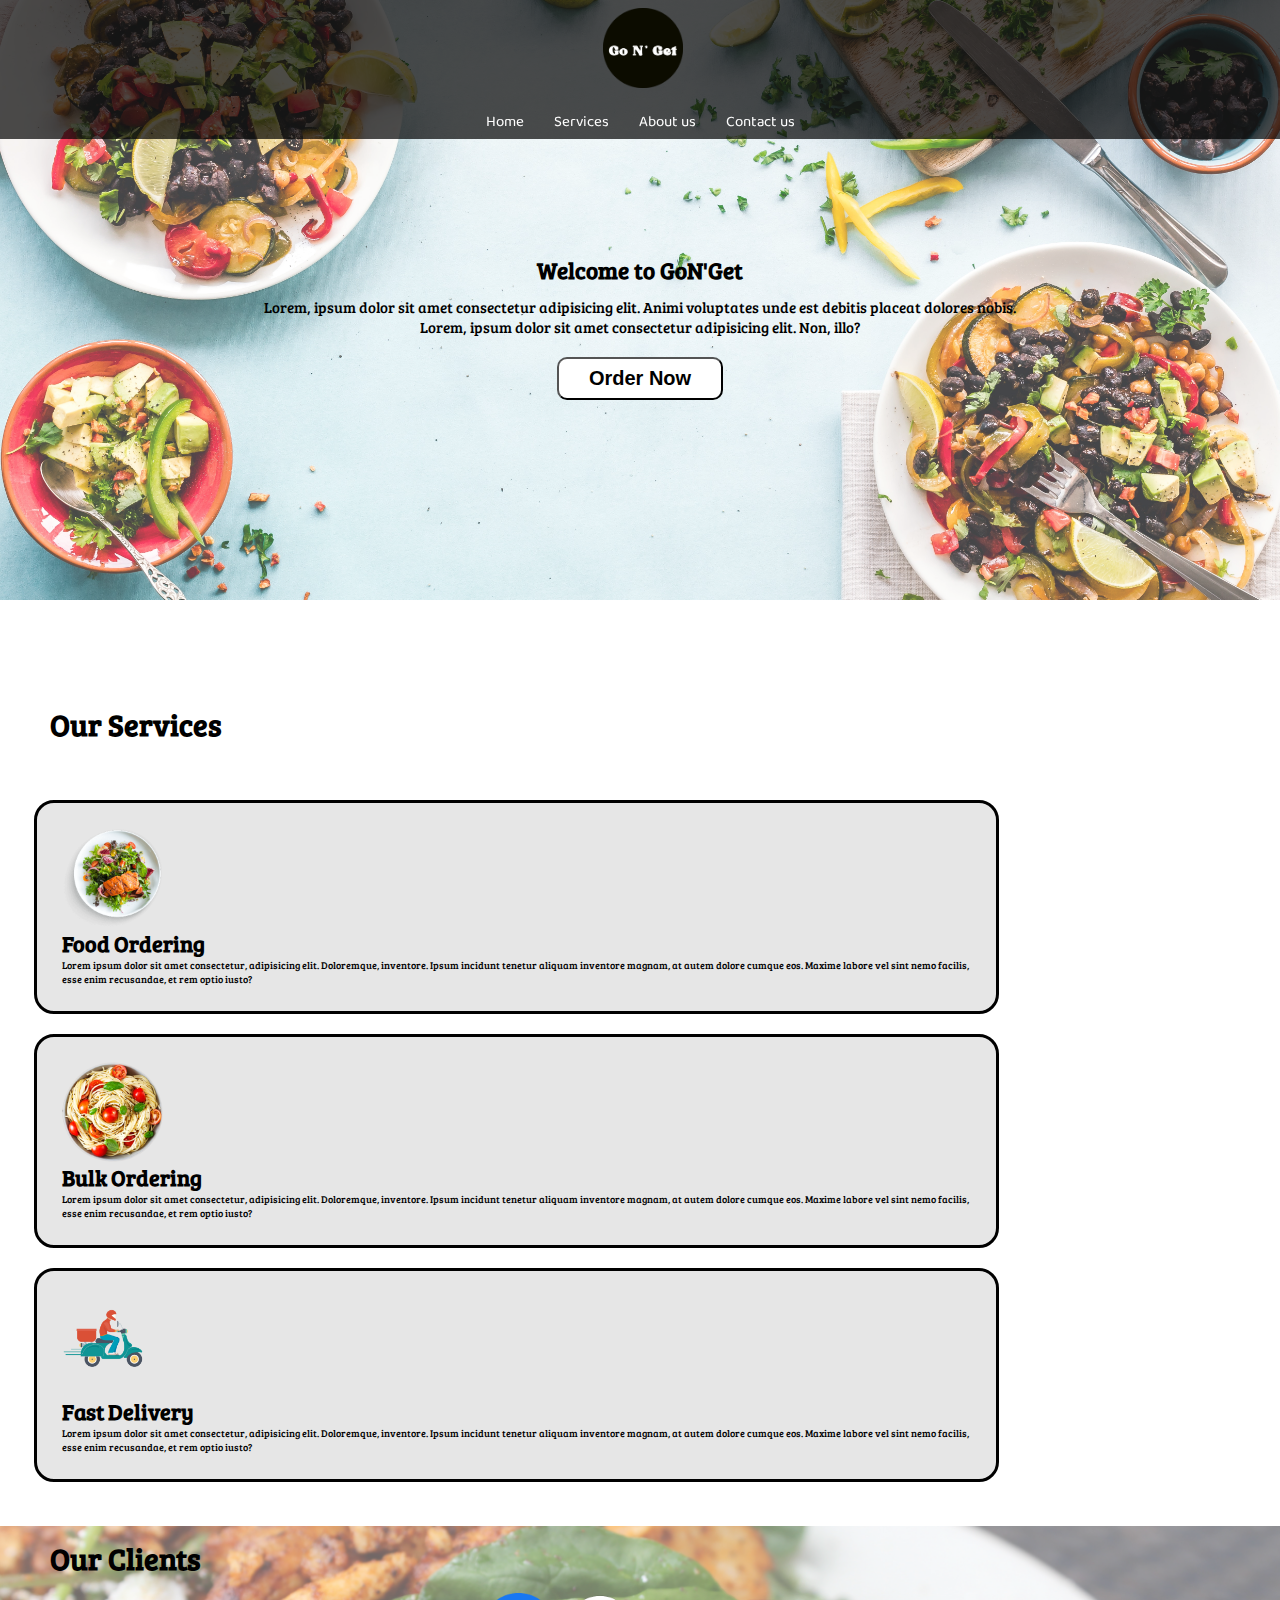
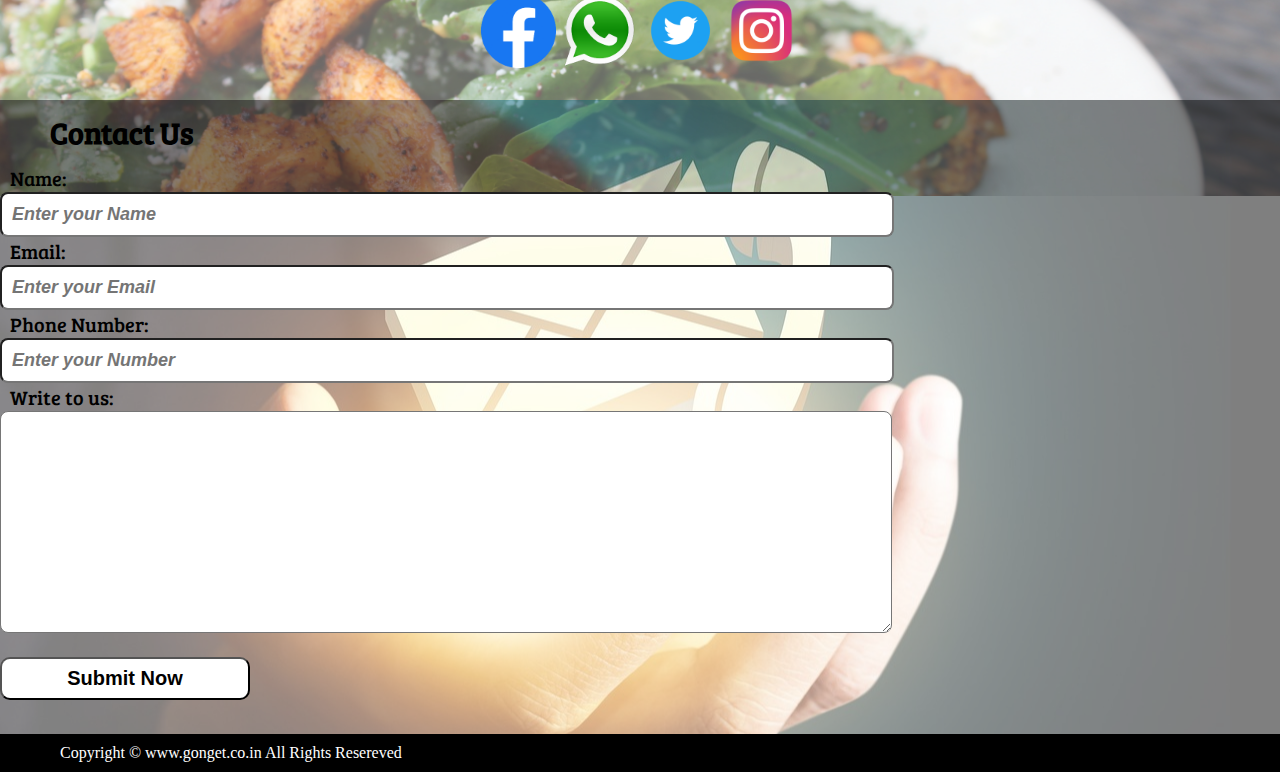
<file: index.html>
<!DOCTYPE html>
<html lang="en">

<head>
    <meta charset="UTF-8">
    <meta http-equiv="X-UA-Compatible" content="IE=edge">
    <meta name="viewport" content="width=device-width, initial-scale=1.0">
    <link rel="stylesheet" href="web2.css">
    <link rel="stylesheet" media="screen and (max-width: 1300px)" href="phnweb2.css">
    <link rel="preconnect" href="https://fonts.googleapis.com">
    <link rel="preconnect" href="https://fonts.gstatic.com" crossorigin>
    <link href="https://fonts.googleapis.com/css2?family=Baloo+Bhai+2:wght@600&family=Bree+Serif&display=swap"
        rel="stylesheet">
    <!-- font-family: 'Baloo Bhai 2', cursive;
    font-family: 'Bree Serif', serif; -->
    <title>GonGet</title>
</head>

<body>
    <nav id="navbar">
        <div id="mylogo">
            <img src="img/logo2.png" alt="gonget">
        </div>
        <ul>
            <li class="item"><a href="#home">Home</a></li>
            <li class="item"><a href="#servicesctr">Services</a></li>
            <li class="item"><a href="#clientsec">About us</a></li>
            <li class="item"><a href="#contact">Contact us</a></li>
        </ul>
    </nav>

    <section id="home">
        <h1 class="hprimary">Welcome to GoN'Get</h1>
        <p>Lorem, ipsum dolor sit amet consectetur adipisicing elit. Animi voluptates unde est debitis placeat dolores
            nobis.</p>
        <p>Lorem, ipsum dolor sit amet consectetur adipisicing elit. Non, illo?</p>
        <button class="btn">Order Now</button>
    </section>

    <section id="servicesctr">
        <h1 class="hprimary center">Our Services</h1>
        <div id="services">
            <div class="box">
                <img src="img/food3.png" alt="">
                <h2 class="hsecondary center">Food Ordering</h2>
                <p>Lorem ipsum dolor sit amet consectetur, adipisicing elit. Doloremque, inventore. Ipsum incidunt
                    tenetur aliquam inventore magnam, at autem dolore cumque eos. Maxime labore vel sint nemo facilis,
                    esse enim recusandae, et rem optio iusto?</p>
            </div>
            <div class="box">
                <img src="img/food2.png" alt="">
                <h2 class="hsecondary center">Bulk Ordering</h2>
                <p>Lorem ipsum dolor sit amet consectetur, adipisicing elit. Doloremque, inventore. Ipsum incidunt
                    tenetur aliquam inventore magnam, at autem dolore cumque eos. Maxime labore vel sint nemo facilis,
                    esse enim recusandae, et rem optio iusto?</p>
            </div>
            <div class="box">
                <img src="img/food1.png" alt="">
                <h2 class="hsecondary center">Fast Delivery</h2>
                <p>Lorem ipsum dolor sit amet consectetur, adipisicing elit. Doloremque, inventore. Ipsum incidunt
                    tenetur aliquam inventore magnam, at autem dolore cumque eos. Maxime labore vel sint nemo facilis,
                    esse enim recusandae, et rem optio iusto?</p>
            </div>
        </div>
    </section>

    <section id="clientsec">
        <h1 class="hprimary center">Our Clients</h1>
        <div id="clients">
            <div class="clientitem">
                <img src="img/client2.png" alt="Our clients">
            </div>
            <div class="clientitem">
                <img src="img/client3.png" alt="">
            </div>
            <div class="clientitem">
                <img src="img/client4.png" alt="">
            </div>
            <div class="clientitem">
                <img src="img/client1.png" alt="">
            </div>
        </div>
    </section>

    <section id="contact">
        <h1 class="hprimary center">Contact Us</h1>
        <div id="contactbox">
            <form action="">
                <div class="formgrp">
                    <label for="name">Name: </label>
                    <input type="text" name="name" id="name" placeholder="Enter your Name">
                </div>
                <div class="formgrp">
                    <label for="email">Email: </label>
                    <input type="email" name="email" id="mail" placeholder="Enter your Email">
                </div>
                <div class="formgrp">
                    <label for="phone">Phone Number: </label>
                    <input type="phone" name="phone" id="phone" placeholder="Enter your Number">
                </div>
                <div class="formgrp">
                    <label for="Write">Write to us: </label>
                    <textarea name="msg" id="msg" cols="30" rows="10"></textarea>
                </div>
                <button class="btn" id="btn1"> Submit Now</button>
            </form>
        </div>
    </section>

    <footer>
        <div class="center">
            Copyright &copy; www.gonget.co.in All Rights Resereved
        </div>
    </footer>
</body>
</html>
</file>
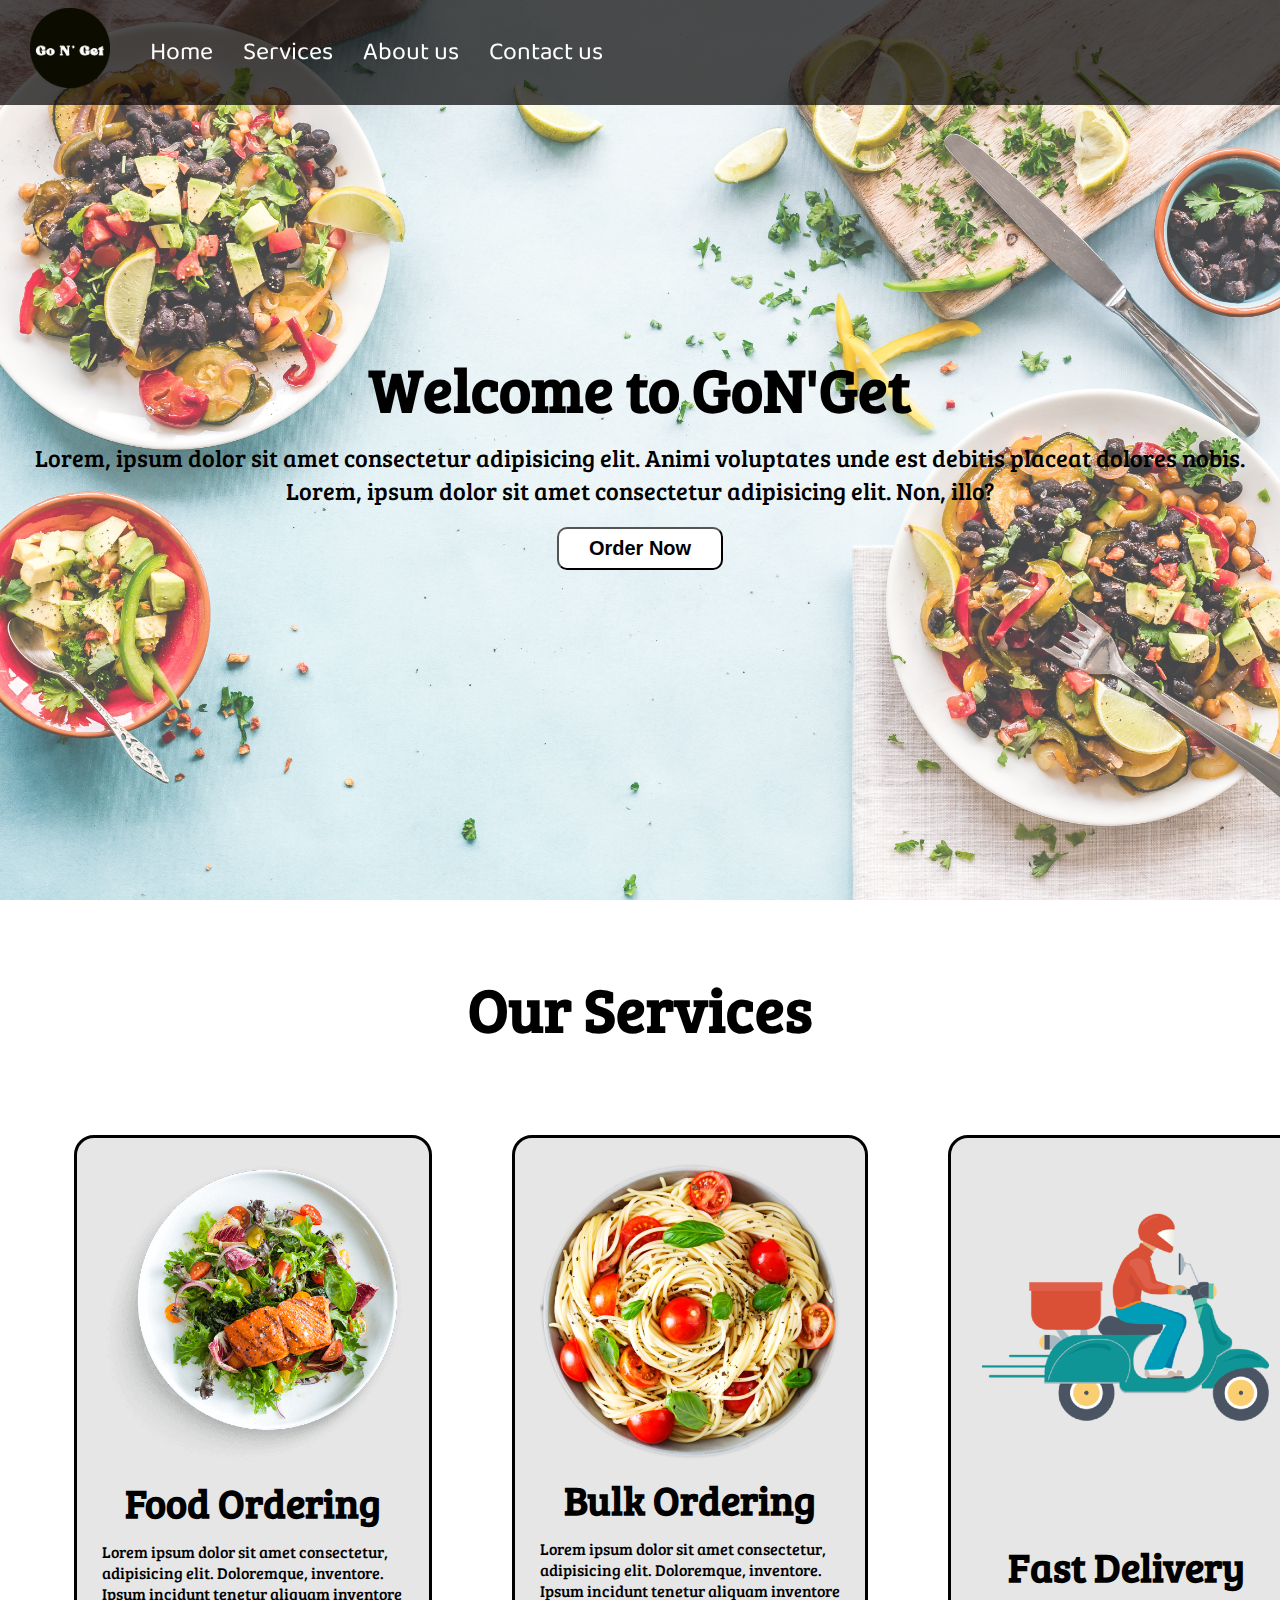
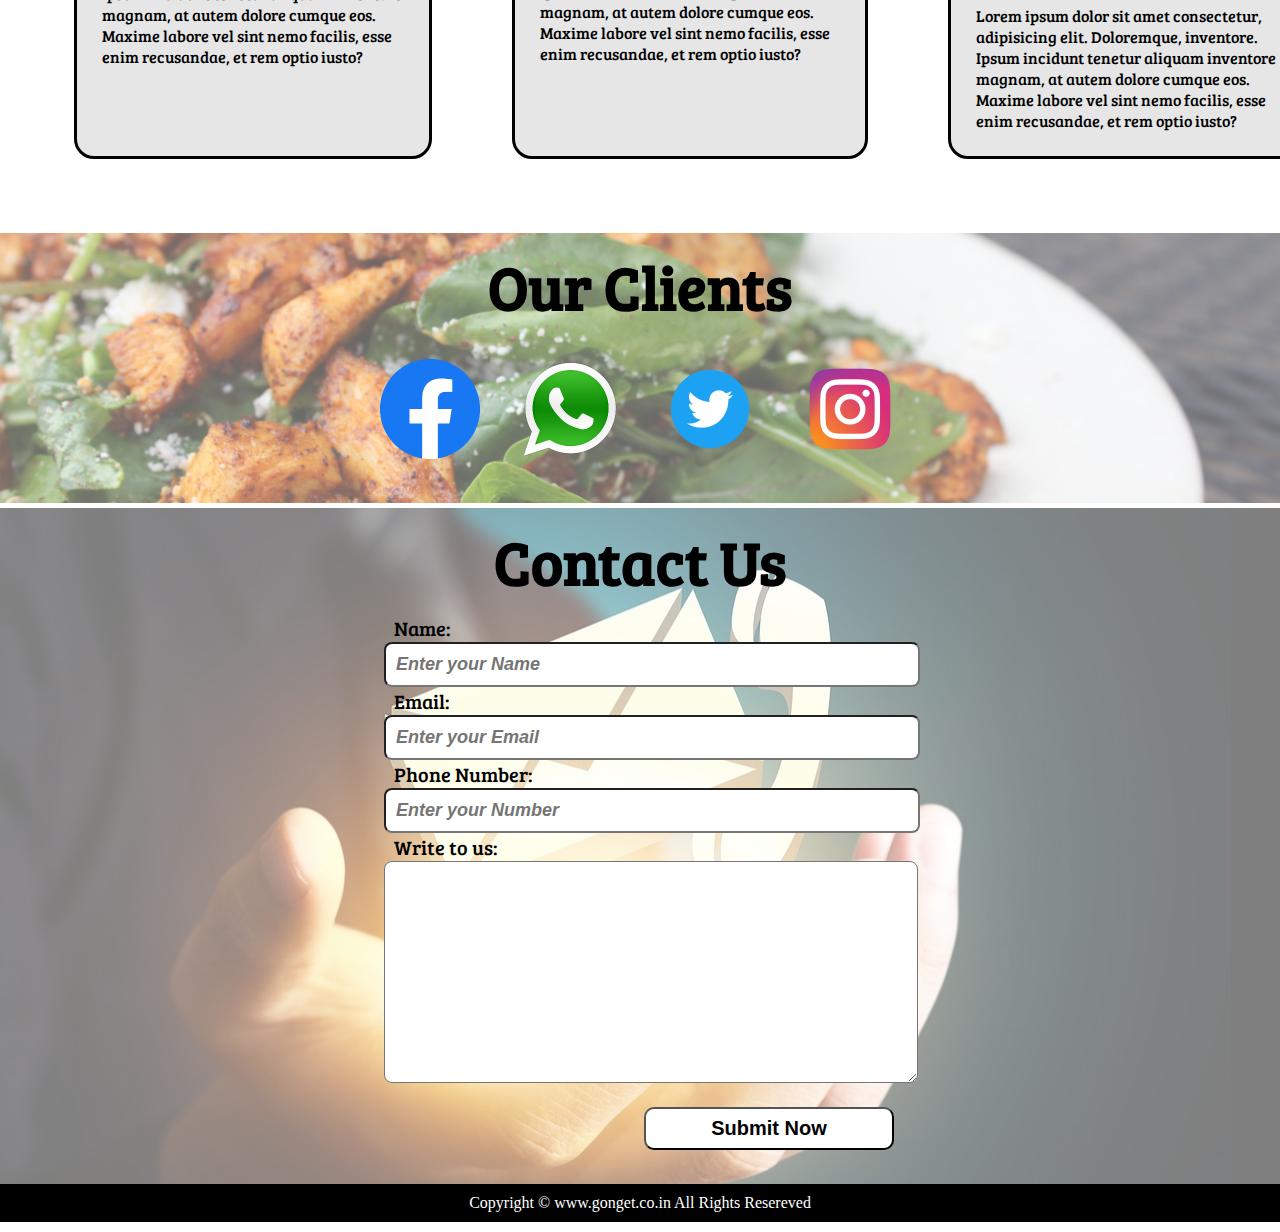
<file: web2.html>
<!DOCTYPE html>
<html lang="en">

<head>
    <meta charset="UTF-8">
    <meta http-equiv="X-UA-Compatible" content="IE=edge">
    <meta name="viewport" content="width=device-width, initial-scale=1.0">
    <link rel="stylesheet" href="web2.css">
    <!-- <link rel="stylesheet" media="screen and (max-width: 1300px)" href="phnweb2.css"> -->
    <link rel="preconnect" href="https://fonts.googleapis.com">
    <link rel="preconnect" href="https://fonts.gstatic.com" crossorigin>
    <link href="https://fonts.googleapis.com/css2?family=Baloo+Bhai+2:wght@600&family=Bree+Serif&display=swap"
        rel="stylesheet">
    <!-- font-family: 'Baloo Bhai 2', cursive;
    font-family: 'Bree Serif', serif; -->
    <title>GonGet</title>
</head>

<body>
    <nav id="navbar">
        <div id="mylogo">
            <img src="img/logo2.png" alt="gonget">
        </div>
        <ul>
            <li class="item"><a href="#home">Home</a></li>
            <li class="item"><a href="#servicesctr">Services</a></li>
            <li class="item"><a href="#clientsec">About us</a></li>
            <li class="item"><a href="#contact">Contact us</a></li>
        </ul>
    </nav>

    <section id="home">
        <h1 class="hprimary">Welcome to GoN'Get</h1>
        <p>Lorem, ipsum dolor sit amet consectetur adipisicing elit. Animi voluptates unde est debitis placeat dolores
            nobis.</p>
        <p>Lorem, ipsum dolor sit amet consectetur adipisicing elit. Non, illo?</p>
        <button class="btn">Order Now</button>
    </section>

    <section id="servicesctr">
        <h1 class="hprimary center">Our Services</h1>
        <div id="services">
            <div class="box">
                <img src="img/food3.png" alt="">
                <h2 class="hsecondary center">Food Ordering</h2>
                <p>Lorem ipsum dolor sit amet consectetur, adipisicing elit. Doloremque, inventore. Ipsum incidunt
                    tenetur aliquam inventore magnam, at autem dolore cumque eos. Maxime labore vel sint nemo facilis,
                    esse enim recusandae, et rem optio iusto?</p>
            </div>
            <div class="box">
                <img src="img/food2.png" alt="">
                <h2 class="hsecondary center">Bulk Ordering</h2>
                <p>Lorem ipsum dolor sit amet consectetur, adipisicing elit. Doloremque, inventore. Ipsum incidunt
                    tenetur aliquam inventore magnam, at autem dolore cumque eos. Maxime labore vel sint nemo facilis,
                    esse enim recusandae, et rem optio iusto?</p>
            </div>
            <div class="box">
                <img src="img/food1.png" alt="">
                <h2 class="hsecondary center">Fast Delivery</h2>
                <p>Lorem ipsum dolor sit amet consectetur, adipisicing elit. Doloremque, inventore. Ipsum incidunt
                    tenetur aliquam inventore magnam, at autem dolore cumque eos. Maxime labore vel sint nemo facilis,
                    esse enim recusandae, et rem optio iusto?</p>
            </div>
        </div>
    </section>

    <section id="clientsec">
        <h1 class="hprimary center">Our Clients</h1>
        <div id="clients">
            <div class="clientitem">
                <img src="img/client2.png" alt="Our clients">
            </div>
            <div class="clientitem">
                <img src="img/client3.png" alt="">
            </div>
            <div class="clientitem">
                <img src="img/client4.png" alt="">
            </div>
            <div class="clientitem">
                <img src="img/client1.png" alt="">
            </div>
        </div>
    </section>

    <section id="contact">
        <h1 class="hprimary center">Contact Us</h1>
        <div id="contactbox">
            <form action="">
                <div class="formgrp">
                    <label for="name">Name: </label>
                    <input type="text" name="name" id="name" placeholder="Enter your Name">
                </div>
                <div class="formgrp">
                    <label for="email">Email: </label>
                    <input type="email" name="email" id="mail" placeholder="Enter your Email">
                </div>
                <div class="formgrp">
                    <label for="phone">Phone Number: </label>
                    <input type="phone" name="phone" id="phone" placeholder="Enter your Number">
                </div>
                <div class="formgrp">
                    <label for="Write">Write to us: </label>
                    <textarea name="msg" id="msg" cols="30" rows="10"></textarea>
                </div>
                <button class="btn" id="btn1"> Submit Now</button>
            </form>
        </div>
    </section>

    <footer>
        <div class="center">
            Copyright &copy; www.gonget.co.in All Rights Resereved
        </div>
    </footer>
</body>
</html>
</file>
<file: web2.css>
* {
    margin: 0px;
    padding: 0px;
    /* font-family: 'Baloo Bhai 2', cursive; */
    /* font-family: 'Bree Serif', serif; */
}

html{
    scroll-behavior: smooth;
}

/* navigation bar */
#navbar {
    position: fixed;
    width: 100%;
    display: flex;
    align-items: center;
    font-family: 'Baloo Bhai 2', cursive;
}

#navbar::before {
    content: "";
    background-color: rgb(0, 0, 0);
    position: absolute;
    height: 100%;
    width: 100%;
    z-index: -1;
    opacity: .7;
}

#mylogo {
    margin: 8px 25px 8px 30px;
}

#mylogo img {
    height: 80px;
    width: 80px;
}

#navbar ul {
    display: flex;
}

#navbar ul li {
    list-style: none;
    font-size: 25px;
}

#navbar ul li a {
    color: rgb(255, 255, 255);
    text-decoration: none;
    padding: 5px 15px 5px 15px;
    display: block;
    border-radius: 35px;
    transition: all;
    transition-duration: 0.5s;
}

#navbar ul li a:hover {
    color: rgb(0, 0, 0);
    background-color: rgba(255, 255, 255, 0.8);
}

/* Home section */

#home {
    font-family: 'Bree Serif', serif;
    display: flex;
    align-items: center;
    justify-content: center;
    flex-direction: column;
    height: 905px;
}

#home::before {
    content: "";
    background: url('img/bg3.jpg') no-repeat center center/cover;
    position: absolute;
    top: 0px;
    left: 0px;
    height: 100%;
    width: 100%;
    z-index: -2;
    opacity: .75;
}

#home h1 {
    text-align: center;
}

#home p {
    text-align: center;
    font-size: 1.5rem;
}

.hprimary {
    font-size: 3.8rem;
    padding: 12px;
}

.btn {
    margin-top: 20px;
    padding: 8px 30px;
    border-radius: 10px;
    background-color: rgb(255, 255, 255);
    color: rgb(0, 0, 0);
    font-size: 20px;
    font-weight: bold;
    transition: all;
    transition-duration: 0.5s;
}

.btn:hover {
    background-color: rgb(0, 0, 0);
    color: rgb(255, 255, 255);
    cursor: pointer;
    border-radius: 45px;
}

/* Services Section */

.center {
    text-align: center;
}

.hsecondary {
    font-size: 2.5rem;
    padding: 12px;
}

#services {
    margin: 34px;
    display: flex;
}

#services .box {
    border: 3px solid black;
    margin: 40px;
    border-radius: 20px;
    width: 30%;
    padding: 25px;
    transition: all;
    transition-duration: 0.5s;
    background-color: rgb(230, 230, 230);
}

#services .box img {
    display: flex;
    margin: auto;
}

#services .box:hover {
    box-shadow: 20px 20px;
    border-radius: 50px;
    background-color: rgba(0, 0, 0, 0.8);
    color: white;
}

#servicesctr {
    margin-top: 50px;
    font-family: 'Bree Serif', serif;
}

/* Clients Section */

#clientsec {
    font-family: 'Bree Serif', serif;
}

#clients {
    display: flex;
    justify-content: center;
    align-items: center;
}

#clients img {
    height: 100px;
    padding: 20px;
}

#clientsec::before {
    content: "";
    position: absolute;
    background: url(img/bg4.jpg) no-repeat center center/cover;
    height: 30%;
    width: 100%;
    z-index: -1;
    opacity: .6;
}

/* Contact Section */

#contact {
    position: relative;
    margin-top: 25px;
    font-family: 'Bree Serif', serif;
}

#contact::before {
    content: "";
    position: absolute;
    width: 100%;
    height: 100%;
    z-index: -1;
    opacity: .5;
    background: url(img/bg5.jpg) no-repeat center center/cover;
}

#contactbox {
    display: flex;
    justify-content: center;
    align-items: center;
    flex-direction: column;
    padding-bottom: 34px;
}

#contactbox input,
#contactbox textarea {
    width: 100%;
    padding: 10px;
    font-size: 18px;
    font-weight: bold;
    font-style: italic;
    border-radius: 8px;
    transition: all;
    transition-duration: 0.5s;
}

#contactbox input:hover {
    background-color: rgba(0, 0, 0, 0.8);
    border-radius: 100px;
    color: white;
}

#contactbox textarea:hover {
    background-color: rgba(0, 0, 0, 0.8);
    border-radius: 40px;
    color: white;
}

#contactbox form {
    width: 40%;
}

#contactbox label {
    padding: 10px;
    font-size: 20px;
}

#btn1 {
    margin-left: 260px;
    width: 250px;
}

/* Footer */

footer {
    background-color: black;
    color: white;
    padding: 10px;
}
</file>
<file: phnweb2.css>
#navbar{
    flex-direction: column;
    width: 100%;
}

#navbar a{
    font-size: 15px;
    padding: 3px;
}

#home{
    height: 630px;
    flex-direction: column;
    padding: 6px 34px;
}

#home p{
    font-size: 15px;
}

#home h1{
    font-size: 23px;
}

#home::before{
    height: 600px;
    width: 100%;
}

#services {
    flex-direction: column;
}

#services .box{
    width: 75%;
    margin: 10px 0px;
}

#services .box img{
    margin: 0px;
    height: 100px;
}

#services .box p{
font-size: 10px;
}

#clients{
    overflow: hidden;
}

#btn1{
    margin-left: 0px;
}

.center{
    text-align: left;
    padding-left: 50px;
}

#contactbox{
    flex-wrap: wrap;
    align-content: flex-start;
}

.hsecondary{
    font-size: 22px;
    padding: 0px;
}

.hprimary{
    font-size: 30px;
}

#clients img{
    height: 75px;
    padding: 3px;
    margin: 0px;
}

#contactbox input, #contactbox textarea{
    width: 170%;
}
</file>
